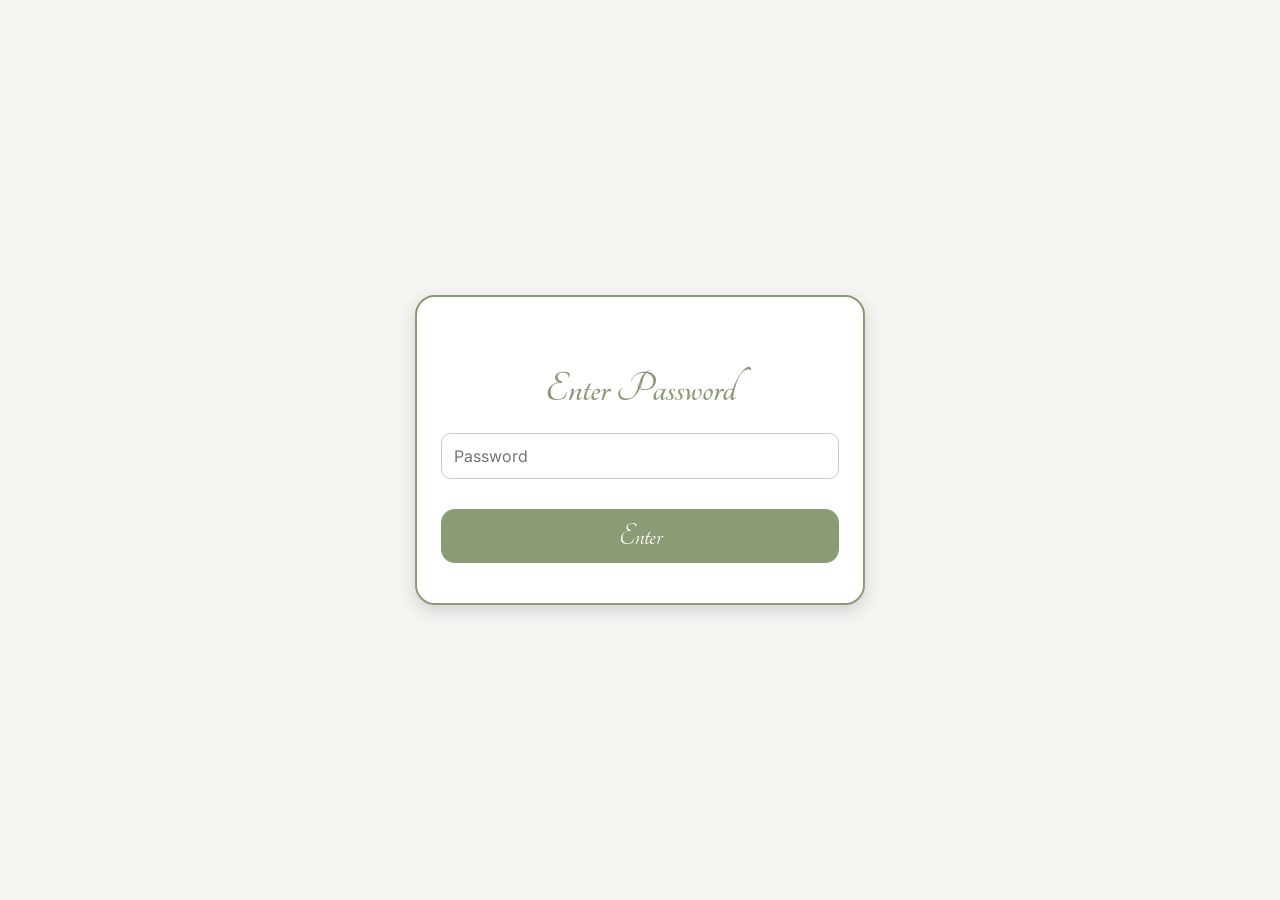
<file: index.html>
<!DOCTYPE html>
<html lang="en">
<head>
<meta charset="UTF-8">
<meta name="viewport" content="width=device-width, initial-scale=1.0">
<title>John & Lisa</title>
<link rel="stylesheet" href="style.css">
    <link
      href="https://fonts.googleapis.com/css2?family=Nunito:ital,wght@0,200..1000;1,200..1000&family=Sour+Gummy:ital,wght@0,100..900;1,100..900&family=Tangerine:wght@400;700&display=swap"
      rel="stylesheet"
    />
    <link rel="preconnect" href="https://fonts.googleapis.com" />
    <link rel="preconnect" href="https://fonts.gstatic.com" crossorigin />
    <link
      href="https://fonts.googleapis.com/css2?family=Inter:ital,opsz,wght@0,14..32,100..900;1,14..32,100..900&display=swap"
      rel="stylesheet"
    />
</head>
<body>
    <div class="login-container">
        <h1>Enter Password</h1>
        <form method="post">
            <input type="password" name="password" placeholder="Password" required>
            <a href="Wedding/" class="button">Enter</a>
        </form>
    </div>
</body>
</html>
</file>
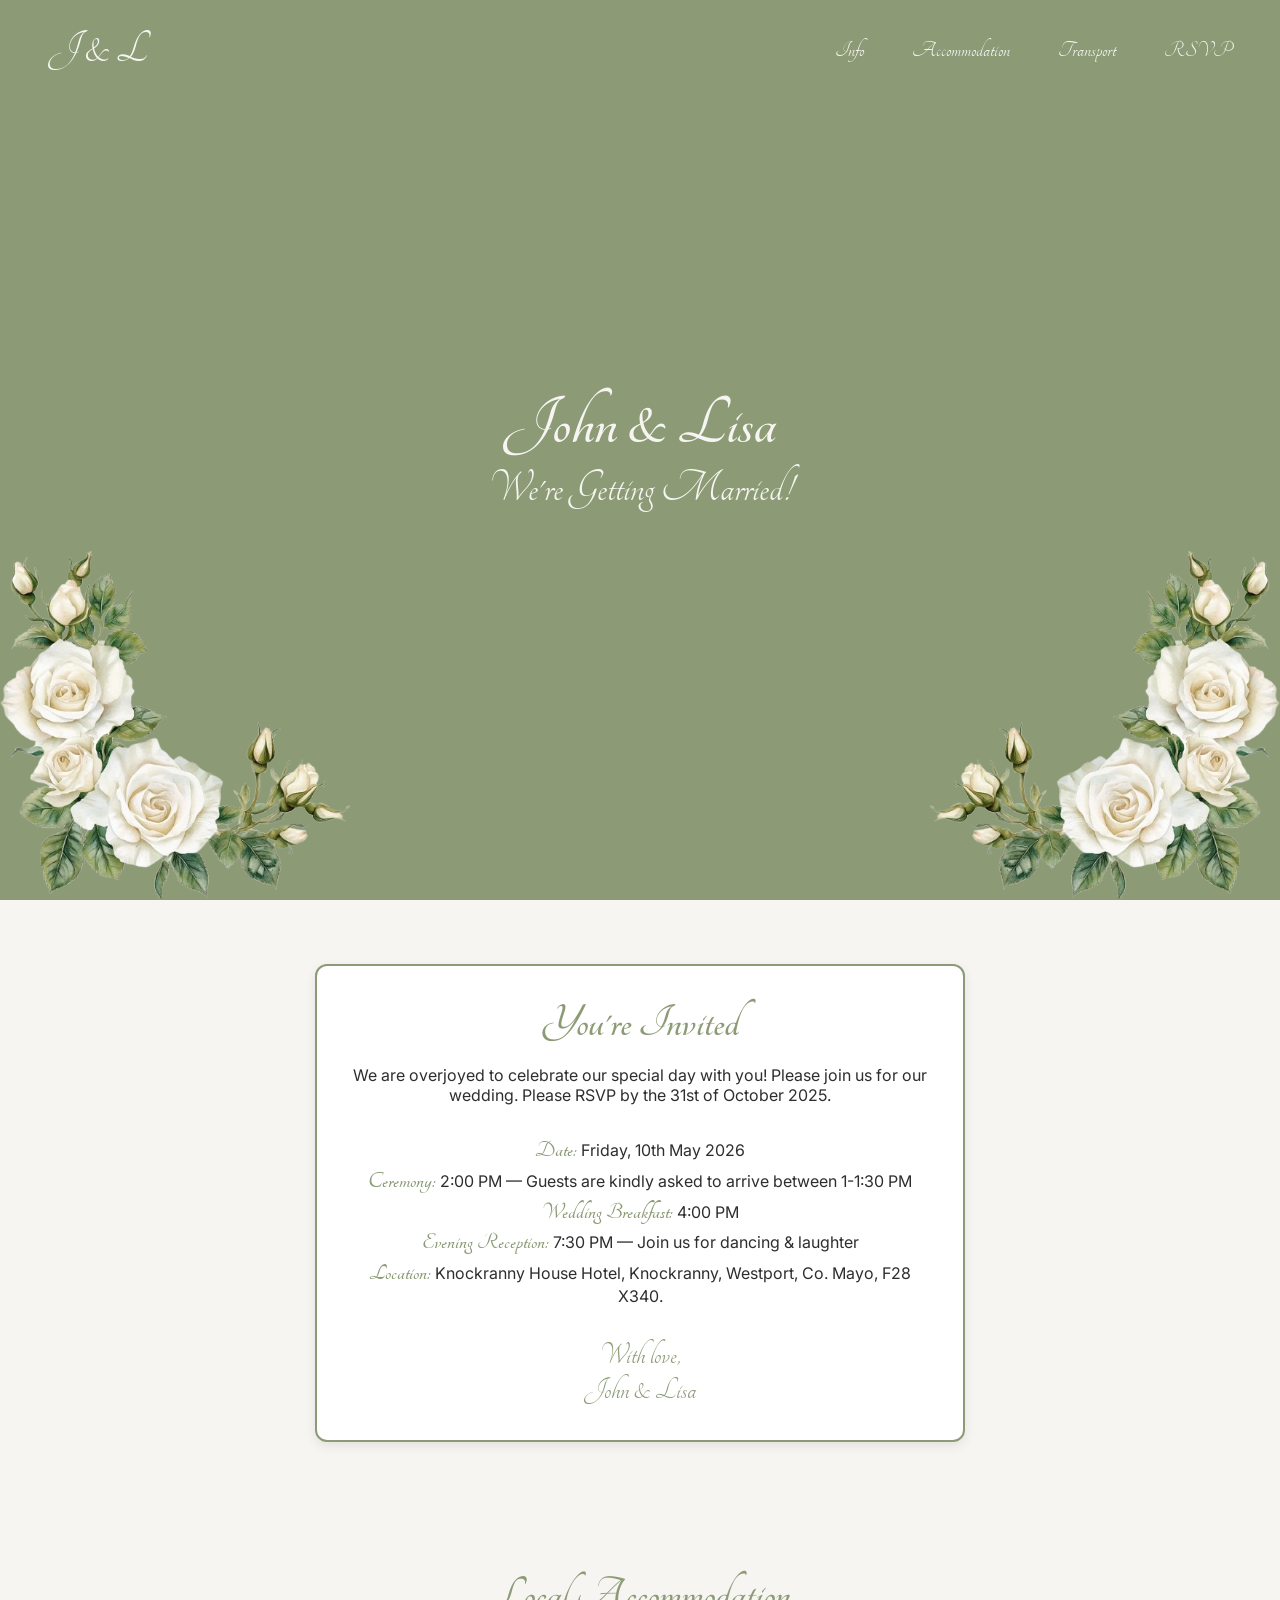
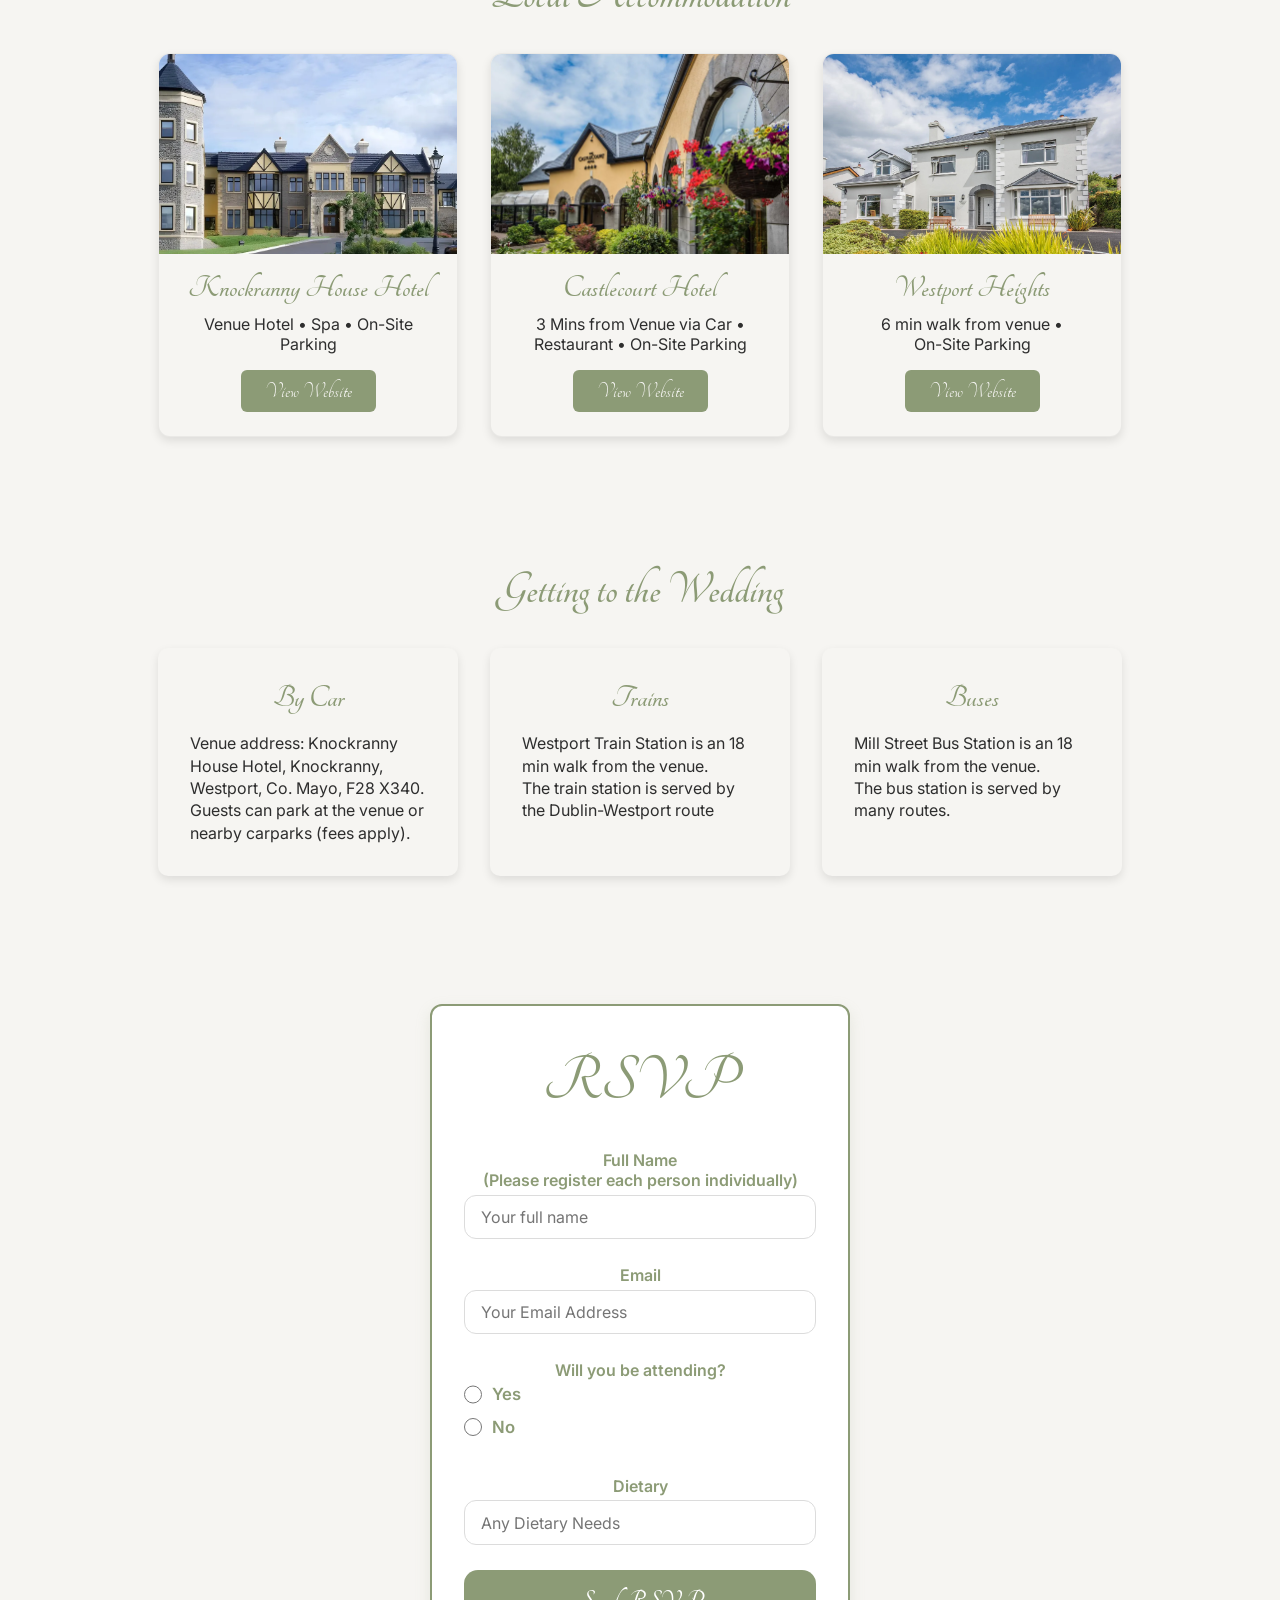
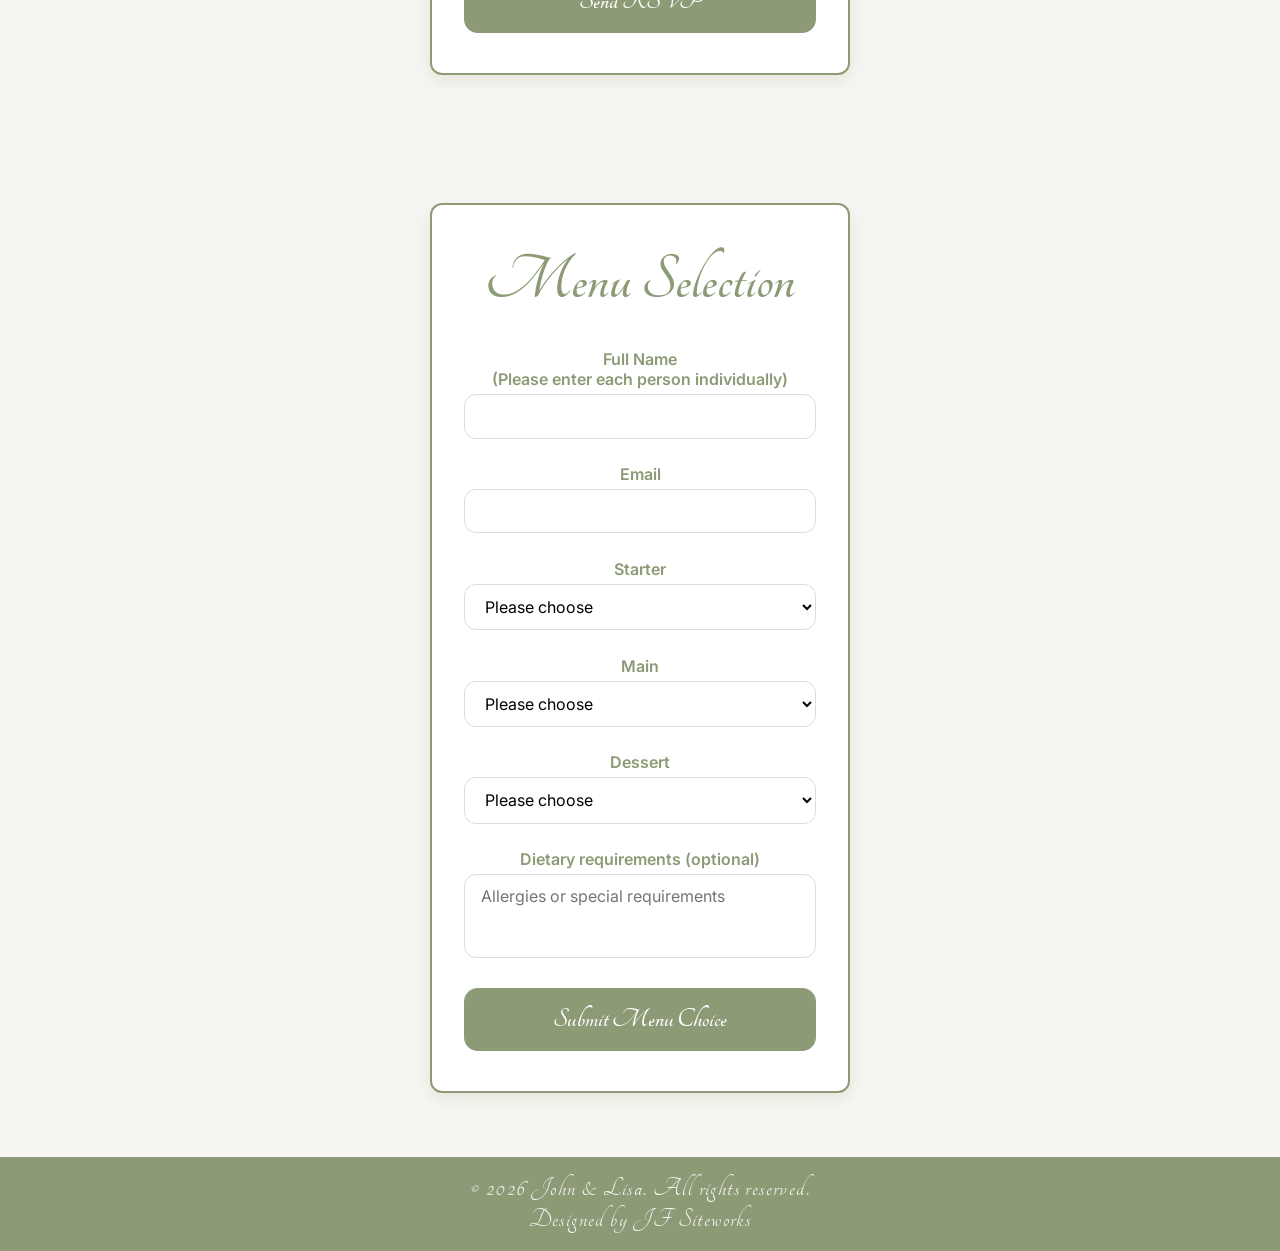
<file: Wedding/index.html>
<!doctype html>
<html lang="en">
  <head>
    <meta charset="UTF-8" />
    <meta name="viewport" content="width=device-width, initial-scale=1.0" />
    <link rel="stylesheet" href="../CSS/body.css" />
    <link rel="stylesheet" href="../CSS/navbar.css" />
    <link rel="stylesheet" href="../CSS/rsvp.css" />
    <link rel="stylesheet" href="../CSS/hero.css" />
    <link rel="stylesheet" href="../CSS/info.css" />
    <link rel="stylesheet" href="../CSS/transport.css" />
    <link rel="stylesheet" href="../CSS/accommodation.css" />
    <link rel="stylesheet" href="../CSS/rsvp-button.css" />
    <link rel="stylesheet" href="../CSS/food.css" />
    <link rel="preconnect" href="https://fonts.googleapis.com" />
    <link rel="preconnect" href="https://fonts.gstatic.com" crossorigin />
    <link
      href="https://fonts.googleapis.com/css2?family=Nunito:ital,wght@0,200..1000;1,200..1000&family=Sour+Gummy:ital,wght@0,100..900;1,100..900&family=Tangerine:wght@400;700&display=swap"
      rel="stylesheet"
    />
    <link rel="preconnect" href="https://fonts.googleapis.com" />
    <link rel="preconnect" href="https://fonts.gstatic.com" crossorigin />
    <link
      href="https://fonts.googleapis.com/css2?family=Inter:ital,opsz,wght@0,14..32,100..900;1,14..32,100..900&display=swap"
      rel="stylesheet"
    />
    <title>John & Lisa</title>
  </head>
  <body>
    <nav class="navbar">
      <div class="hamburger"><span></span></div>
      <div class="nav-left">
        <a href="#top" class="logo">J & L</a>
      </div>
      <div class="nav-right">
        <a href="#info" class="">Info</a>
        <a href="#accommodation" class="">Accommodation</a>
        <a href="#transport" class="">Transport</a>
        <a href="#rsvp" class="">RSVP</a>
      </div>
    </nav>

    <section id="hero">
      <h1>John & Lisa</h1>
      <h2>We're Getting Married!</h2>
      <img src="../images/rose.png" class="flipped" alt="rose-border-image" />
      <img src="../images/rose.png" class="rose" alt="rose-border-image" />
    </section>

    <a href="#rsvp" class="button"
      ><span>↓</span>
      <div class="button-text">
        <p>Scroll to RSVP</p>
      </div></a
    >

    <section id="info" class="letter-section">
      <div class="letter-card">
        <h2 class="letter-title">You're Invited</h2>
        <p class="letter-text">
          We are overjoyed to celebrate our special day with you! Please join us
          for our wedding. Please RSVP by the 31st of October 2025.
        </p>
        <div class="letter-details">
          <p><strong>Date:</strong> Friday, 10th May 2026</p>
          <p>
            <strong>Ceremony:</strong> 2:00 PM — Guests are kindly asked to
            arrive between <span class="samsung"><br /></span>1-1:30 PM
          </p>
          <p><strong>Wedding Breakfast:</strong> 4:00 PM</p>
          <p>
            <strong>Evening Reception:</strong> 7:30 PM — Join us for dancing &
            laughter
          </p>
          <p>
            <strong>Location:</strong> Knockranny House Hotel, Knockranny,
            Westport, Co. Mayo, F28 X340.
          </p>
        </div>
        <p class="letter-closing">
          With love, <br />
          John & Lisa
        </p>
      </div>
    </section>

    <section id="accommodation">
      <h2 class="section-title">Local Accommodation</h2>
      <div class="accommodation">
        <div class="hotel-card">
          <img src="../images/knockranny.webp" alt="Knockranny House Hotel" />
          <h3>Knockranny House Hotel</h3>
          <p>Venue Hotel • Spa • On-Site Parking</p>
          <a href="https://www.knockrannyhousehotel.ie/" target="_blank"
            >View Website</a
          >
        </div>

        <div class="hotel-card">
          <img src="../images/castlecourt.webp" alt="The Castlecourt Hotel" />
          <h3>Castlecourt Hotel</h3>
          <p>3 Mins from Venue via Car • Restaurant • On-Site Parking</p>
          <a href="https://www.castlecourthotel.ie/" target="_blank"
            >View Website</a
          >
        </div>

        <div class="hotel-card">
          <img src="../images/wesport-heights.webp" alt="Westport Heights" />
          <h3>Westport Heights</h3>
          <p>
            6 min walk from venue • <br />
            On-Site Parking
          </p>
          <a href="https://www.westportheights.ie/" target="_blank"
            >View Website</a
          >
        </div>
      </div>
    </section>

    <section id="transport">
      <h2>Getting to the Wedding</h2>
      <div class="transport-cards">
        <div class="transport-card">
          <h3>By Car</h3>
          <p>
            Venue address: Knockranny House Hotel, Knockranny, Westport, Co.
            Mayo, F28 X340.
          </p>
          <p>Guests can park at the venue or nearby carparks (fees apply).</p>
        </div>
        <div class="transport-card">
          <h3>Trains</h3>
          <p>Westport Train Station is an 18 min walk from the venue.</p>
          <p>The train station is served by the Dublin-Westport route</p>
        </div>
        <div class="transport-card">
          <h3>Buses</h3>
          <p>Mill Street Bus Station is an 18 min walk from the venue.</p>
          <p>The bus station is served by many routes.</p>
        </div>
      </div>
    </section>

    <section id="rsvp">
      <h2 class="form-heading">RSVP</h2>
      <form
        id="rsvp-form"
        action="https://script.google.com/macros/s/AKfycbzaANkh8khyn6YY9bx-2-LOBPWx7hhbA_upTs-eew9qdGeek4VzgQs7wEp5HRJaWGLj/exec"
        method="POST"
      >
        <label for="name"
          >Full Name <br />
          (Please register each person individually)</label
        >
        <input
          type="text"
          id="name"
          name="name"
          placeholder="Your full name"
          required
        />

        <label for="email">Email</label>
        <input
          type="email"
          id="email"
          name="email"
          placeholder="Your Email Address"
          required
        />

        <fieldset>
          <legend>Will you be attending?</legend>
          <label>
            <input type="radio" name="rsvpStatus" value="Yes" required />
            Yes
          </label>
          <label>
            <input type="radio" name="rsvpStatus" value="No" required />
            No
          </label>
        </fieldset>

        <label for="dietary">Dietary</label>
        <input
          type="text"
          id="dietary"
          name="dietary"
          placeholder="Any Dietary Needs"
        />

        <button type="submit" id="rsvp-button">Send RSVP</button>
      </form>
    </section>

    <section id="food" class="form-card">
      <h2 class="form-heading">Menu Selection</h2>

      <form
        id="food-form"
        action="https://script.google.com/macros/s/AKfycbx802bs9StZQHOOL8KjjkRaGFdbsJm8ekdlPbNiSB4yCV4rLG1AQqMOO-D_I4FQMY_m/exec"
        method="POST"
      >
        <label for="food-name"
          >Full Name
          <br />
          (Please enter each person individually)
        </label>
        <input type="text" id="food-name" name="name" required />

        <label for="food-email">Email</label>
        <input type="email" id="food-email" name="email" required />

        <label for="starter">Starter</label>
        <select id="starter" name="starter" required>
          <option value="" disabled selected>Please choose</option>
          <option value="Prawn cocktail">
            Prawn cocktail, bloody mary sauce, rosemary bread
          </option>
          <option value="BBQ chicken wings">
            BBQ chicken wings, Frank’s hot sauce (GF, DF)
          </option>
          <option value="Mushroom spring rolls">
            Mini mushroom spring rolls, pink ginger, pickled cucumber (V)
          </option>
        </select>

        <label for="main">Main</label>
        <select id="main" name="main" required>
          <option value="" disabled selected>Please choose</option>
          <option value="Chicken breast">
            Chicken breast, mash potato, roasted vegetables, creamy sauce (GF)
          </option>
          <option value="Roast sirloin beef">
            Roast sirloin beef, new potatoes, vegetables, Yorkshire pudding, red
            wine jus
          </option>
          <option value="Halloumi tikka">
            Halloumi tikka, rice, veggie chips & coconut chips (VG)
          </option>
        </select>

        <label for="dessert">Dessert</label>
        <select id="dessert" name="dessert" required>
          <option value="" disabled selected>Please choose</option>
          <option value="Chocolate brownie">
            Double chocolate brownie with ice cream (V, VG, GF)
          </option>
          <option value="Raspberry frangipane tart">
            Raspberry frangipane tart (V, VG, DF)
          </option>
          <option value="Sticky toffee pudding">
            Sticky toffee pudding, cinnamon toffee sauce, maple pecans (GF)
          </option>
        </select>

        <label for="dietary">Dietary requirements (optional)</label>
        <textarea
          id="dietary"
          name="dietary"
          rows="3"
          placeholder="Allergies or special requirements"
        ></textarea>

        <button type="submit" id="food-button">Submit Menu Choice</button>
      </form>
    </section>

    <footer>
      <p>© 2026 John & Lisa. All rights reserved.</p>
      <p>Designed by JF Siteworks</p>
    </footer>

    <script src="../script.js"></script>
  </body>
</html>
</file>
<file: style.css>
:root {
  --sage: #5f6c4a;
  --sage-dark: #8c9b76;
  --ivory: #f6f5f2;
  --off-white: #fffdf7;
  --text: #2e2e2e;
  --border: #dcdcdc;
  --highlight: #d8a7b1;
}

* {
  box-sizing: border-box;
}

html,
body {
  height: 100%;
  margin: 0;
  padding: 0;
}

body {
  display: flex;
  justify-content: center; /* horizontal centering */
  align-items: center; /* vertical centering */
  min-height: 100vh;
  background: var(--ivory);
}

.login-container {
  width: 87%; 
  max-width: 450px; 
  padding: 2.5rem 1.5rem;
  border-radius: 20px;
  box-shadow: 0 6px 18px rgba(0, 0, 0, 0.15);
  text-align: center;
  border: 2px solid var(--sage-dark);
  box-sizing: border-box; 
  margin: 0 auto; 
  background-color: #fff;
}

h1 {
  font-size: 2.75rem;
  color: var(--sage-dark);
  margin-bottom: 20px;
  font-family: "Tangerine", cursive;
}

p {
  font-size: 1rem;
  margin-bottom: 20px;
  color: var(--text);
}

input {
  padding: 12px;
  font-size: 16px;
  width: 100%;
  margin-bottom: 15px;
  border: 1px solid #ccc;
  border-radius: 10px;
  font-family: "Inter", sans-serif;
}

.button {
  display: block;
  width: 100%;
  padding: 0.6rem 0;
  background: var(--sage-dark);
  color: white;
  border: none;
  border-radius: 14px;
  cursor: pointer;
  transition: background 0.3s ease, transform 0.3s ease;
  margin-top: 15px;
  font-size: 2rem;
  font-family: "Tangerine", cursive;
  text-decoration: none;
}

.button:hover {
  background: var(--sage);
  transform: scale(1.03);
}

.error {
  color: #b20000;
  margin-top: 15px;
  font-family: "Inter", sans-serif;
}

input[type="password"]:focus {
  outline: none;
  border-color: var(--sage-dark);
}

@media (max-width: 768px) {
  .login-container {
    width: 87%;
    padding: 2rem 1rem;
  }

  button:hover {
    transform: scale(1);
    background-color: var(--sage-dark);
  }
}
</file>
<file: CSS/body.css>
:root {
  --sage: #5F6C4A;
  --sage-dark: #8c9b76;
  --ivory: #f6f5f2;
  --off-white: #fffdf7;
  --text: #2e2e2e;
  --border: #dcdcdc;
  --highlight: #d8a7b1;
}

* {
  margin: 0;
  padding: 0;
  box-sizing: border-box;
  scroll-behavior: smooth;
}

html,
body {
  background-color: var(--ivory);
  min-height: 100vh;
  margin: 0;
  display: flex;
  flex-direction: column;
  font-size: 16px;
  text-align: center;
  overflow-x:hidden;
  overflow-y: visible;
}

main {
  flex: 1;
}

footer {
  background: var(--sage-dark);
  color: var(--ivory);
  text-align: center;
  padding: 1rem 0;
  font-family: "Tangerine", cursive;
  font-size: 1.75rem;
  letter-spacing: 0.05em;
}

footer a {
  color: var(--ivory);
  text-decoration: underline;
}

.samsung {
  display: none;
}

@media (max-width: 385px) {
  .samsung {
    display: inline;
  }
}
</file>
<file: CSS/navbar.css>
.navbar {
  display: flex;
  justify-content: space-between;
  align-items: center;
  padding: 1.5rem 3rem;
  width: 100%;
  position: fixed;
  top: 0;
  z-index: 10;
  background: var(--sage-dark);
  color: var(--ivory);
  transition: background-color 0.3s ease, color 0.3s ease;
}

.navbar.scrolled {
  color: var(--sage-dark);
  background-color: var(--ivory);
}

.nav-left .logo {
  font-family: "Tangerine", cursive;
  font-size: 3rem;
  text-decoration: none;
  color: inherit;
  transition: color 0.3s ease;
}

.nav-right {
  display: flex;
  gap: 1rem;
  align-items: center;
}

.nav-right a {
  font-family: "Tangerine", cursive;
  font-size: 1.5rem;
  color: inherit;
  text-decoration: none;
  position: relative;
  margin-left: 2rem;
  transition: transform 0.3s ease, color 0.3s ease;
}

.nav-right a::after {
  content: "";
  position: absolute;
  width: 0%;
  height: 2px;
  background-color: currentColor;
  bottom: -4px;
  left: 0;
  transition: width 0.3s ease;
}

.nav-right a:hover {
  transform: scale(1.5);
}

.nav-right a:hover::after {
  width: 100%;
}

.hamburger {
  display: none;
  cursor: pointer;
  position: absolute;
  width: 32px;
  height: 24px;
  z-index: 100000;
  transform: translateY(-3.6px);
}

.hamburger span {
  display: block;
  position: absolute;
  top: 50%;
  left: 0;
  width: 100%;
  height: 3px;
  background: var(--ivory);
  transform: translateY(-50%);
  transition: all 0.3s ease;
}

.hamburger::before,
.hamburger::after {
  content: "";
  display: block;
  position: absolute;
  left: 0;
  width: 100%;
  height: 3px;
  background: var(--ivory);
  transition: all 0.3s ease;
}
.hamburger::before {
  top: 0;
}
.hamburger::after {
  bottom: 0;
}

.hamburger span.scrolled {
  background: var(--sage-dark);
}

.hamburger.scrolled::before,
.hamburger.scrolled::after {
  background: var(--sage-dark);
}

@media (max-width: 768px) {
  .navbar {
    justify-content: center;
    gap: 0;
    width: 100vw;
    align-items: center;
  }

  .nav-right {
    display: none;
    gap: 0;
  }

  .nav-left {
    gap: 0;
    margin: 0;
    display: flex;
    align-items: center;
  }

  .logo {
    font-size: 2.2rem;
    display: flex;
    align-items: center;
    left: 0;
  }

  .hamburger {
    display: block;
    position: fixed;
    top: calc(env(safe-area-inset-top, 0) + 0);
    left: 25px;
    width: 32px;
    height: 24px;
    z-index: 100000;
  }

  @supports (padding: max(env(safe-area-inset-top), 0px)) {
    
  }

  .nav-right {
    display: flex;
    flex-direction: column;
    align-items: center;
    position: absolute;
    top: 100%;
    left: 0;
    width: 100vw;
    background: var(--sage-dark);
    overflow: hidden;
    max-height: 0;
    transition: max-height 0.6s ease, padding 0.6s ease,
      background-color 0.3s ease, color 0.3s ease, box-shadow 0.3s ease;
    padding: 0;
    z-index: 9999;
    box-shadow: 0 4px 6px rgba(0, 0, 0, 0.1);
    color: var(--ivory);
  }

  .nav-right.mobile-nav-active {
    max-height: 500px;
    padding: 0rem 0 1rem 0;
  }

  .nav-right.scrolled {
    color: var(--sage-dark);
    background-color: var(--ivory);
  }

  .nav-right a {
    margin: 1rem 0;
    font-size: 2rem;
    color: var(--ivory);
  }

  .nav-right a:hover {
    transform: none;
  }

  .nav-right a::after {
    display: none;
  }

  .nav-right.scrolled a {
    color: var(--sage-dark);
  }

  .hamburger.open span {
    background: transparent;
  }
  .hamburger.open::before {
    transform: translateY(10px) rotate(45deg);
  }
  .hamburger.open::after {
    transform: translateY(-10px) rotate(-45deg);
  }
}
</file>
<file: CSS/rsvp.css>
#rsvp {
  max-width: 420px;
  width: 100%;
  background: white;
  padding: 2.5rem 2rem;
  border-radius: 12px;
  box-shadow: 0 6px 15px rgba(163, 177, 138, 0.2);
  margin-left: auto;
  margin-right: auto;
  margin-top: 4rem;
  margin-bottom: 4rem;
  border: 2px solid var(--sage-dark);
}

.form-heading {
  font-family: "Tangerine", cursive;
  font-size: 4.2rem;
  color: var(--sage-dark);
  text-align: center;
  margin-bottom: 2rem;
}

form label,
form legend {
  display: block;
  font-weight: 600;
  color: var(--sage-dark);
  margin-bottom: 0.3rem;
  font-family: "Inter", sans-serif;
}

input[type="text"],
input[type="email"],
input[type="number"],
select,
textarea {
  width: 100%;
  padding: 0.7rem 1rem;
  margin-bottom: 1.6rem;
  border: 1.5px solid var(--border);
  border-radius: 12px;
  font-size: 1rem;
  font-family: "Inter", sans-serif;
  transition: border-color 0.3s ease;
}

input[type="text"]:focus,
input[type="email"]:focus,
input[type="number"]:focus,
select:focus,
textarea:focus {
  outline: none;
  border-color: var(--sage-dark);
}

fieldset {
  border: none;
  padding: 0;
  margin-bottom: 1.6rem;
}

fieldset label {
  display: flex;
  align-items: center;
  gap: 0.6rem;
  margin-bottom: 0.8rem;
  cursor: pointer;
  font-weight: 600;
  font-size: 1.05rem;
}

input[type="radio"] {
  width: 1.15rem;
  height: 1.15rem;
  accent-color: var(--sage-dark);
  cursor: pointer;
}

button[type="submit"] {
  width: 100%;
  background-color: var(--sage-dark);
  border: none;
  border-radius: 14px;
  color: white;
  font-weight: 700;
  font-size: 1.75rem;
  padding: 1rem 0;
  cursor: pointer;
  transition: background-color 0.3s ease, transform 0.3s ease;
  font-family: "Tangerine", cursive;
}

button[type="submit"]:hover {
  background-color: #5F6C4A; 
  transform: scale(1.1)
}

@media (max-width: 768px) {
  #rsvp {
    width: 95vw;
  }

  button[type="submit"]:hover {
    background-color: var(--sage-dark);
    transform: none;
  }
}
</file>
<file: CSS/hero.css>
#hero {
  display: flex;
  flex-direction: column;
  height: 100vh;
  background-color: var(--sage-dark);
  z-index: 0;
  color: var(--ivory);
  align-items: center;
  justify-content: center;
  overflow-x: hidden;
}

#hero h1 {
  font-family: "Tangerine", cursive;
  font-size: 4.5rem;
}

#hero h2 {
  font-family: "Tangerine", cursive;
  font-size: 3rem;
  font-weight: 200;
}


#hero img {
  height: auto;
  max-width: 100%;
  position: absolute;
  display: block;
}

.flipped {
  width: 350px;
  height: auto;
  transform: scaleX(-1);
  bottom: 0;
  left: 0;
}

.rose {
  width: 350px;
  height: auto;
  bottom: 0;
  right: 0;
}

@media (max-width: 768px) {
  #hero {
    height: 100vh;
    height: 100svh;
  }

  #hero h1 {
    font-size: 3.6rem;
  }

  #hero h2 {
    font-size: 2.4rem;
  }

  .flipped {
    width: 150px;
  }

  .rose {
    width: 150px;
  }
}
</file>
<file: CSS/info.css>
.letter-section {
  display: flex;
  justify-content: center;
  padding: 4rem 1rem;
  background: var(--ivory);
}

.letter-card {
  background: white;
  border: 2px solid var(--sage-dark);
  border-radius: 12px;
  padding: 2rem;
  max-width: 650px;
  text-align: center;
  box-shadow: 0 4px 12px rgba(0, 0, 0, 0.08);
}

.letter-title {
  font-family: "Tangerine", cursive;
  font-size: 3rem;
  color: var(--sage-dark);
  margin-bottom: 1rem;
}

.letter-text {
  font-size: 1rem;
  color: var(--text);
  margin-bottom: 2rem;
  font-family: "Inter", sans-serif;
}

.letter-details p {
  font-size: 1rem;
  margin: 0.3rem 0;
  color: var(--text);
  font-family: "Inter", sans-serif;
}

.letter-details strong {
  color: var(--sage-dark);
  font-family: "Tangerine", cursive;
  font-size: 1.5rem;
}

.letter-closing {
  font-family: "Tangerine", cursive;
  font-size: 2rem;
  margin-top: 2rem;
  color: var(--sage-dark);
}
</file>
<file: CSS/transport.css>
#transport {
  padding: 4rem 2rem;
  text-align: center;
  background: var(--ivory);
}

#transport h2 {
  font-family: "Tangerine", cursive;
  font-size: 3rem;
  margin-bottom: 2rem;
  color: var(--sage-dark);
}

.transport-cards {
  display: flex;
  gap: 2rem;
  justify-content: center;
  flex-wrap: wrap;
}

.transport-card {
  background: var(--ivory);
  border-radius: 10px;
  box-shadow: 0 4px 10px rgba(0, 0, 0, 0.1);
  padding: 2rem;
  width: 300px;
  text-align: left;
  transition: transform 0.3s ease;
}

.transport-card h3 {
  font-family: "Tangerine", cursive;
  font-size: 2rem;
  margin-bottom: 1rem;
  color: var(--sage-dark);
  text-align: center;
}

.transport-card p {
  font-family: "Inter", sans-serif;
  font-size: 1rem;
  line-height: 1.4;
  color: var(--text);
}

@media (max-width: 768px) {
  .transport-cards {
    flex-direction: column;
    align-items: center;
  }

  .transport-card {
    width: 85%;
    margin-bottom: 1.5rem;
  }
}
</file>
<file: CSS/accommodation.css>
#accommodation {
  padding: 4rem 2rem;
  background: var(--ivory);
  text-align: center;
}

.section-title {
  font-family: "Tangerine", cursive;
  font-size: 3rem;
  margin-bottom: 2rem;
  color: var(--sage-dark);
}

.accommodation {
  display: flex;
  gap: 2rem;
  flex-wrap: wrap;
  justify-content: center;
}

.hotel-card {
  background: var(--ivory);
  border-radius: 12px;
  box-shadow: 0 4px 10px rgba(0, 0, 0, 0.1);
  overflow: hidden;
  max-width: 300px;
  flex: 1 1 calc(33.333% - 2rem);
  display: flex;
  flex-direction: column;
  text-align: center;
  border: 1px solid rgba(0, 0, 0, 0.05);
}

.hotel-card img {
  width: 100%;
  height: 200px;
  object-fit: cover;
}

.hotel-card h3 {
  font-family: "Tangerine", cursive;
  font-size: 2rem;
  margin: 1rem 0 0.5rem;
  color: var(--sage-dark);
}

.hotel-card p {
  font-size: 1rem;
  padding: 0 1rem;
  flex-grow: 1;
  font-family: "Inter", sans-serif;
  color: var(--text);
}

.hotel-card a {
  margin: 1rem auto 1.5rem;
  padding: 0.5rem 1.5rem;
  background: var(--sage-dark);
  color: var(--ivory);
  border-radius: 6px;
  text-decoration: none;
  transition: transform 0.3s ease, background-color 0.3s ease;
  font-family: "Tangerine", sans-serif;
  font-size: 1.5rem;
}

.hotel-card a:hover {
  transform: scale(1.25);
  background-color: #5F6C4A;
}

@media (max-width: 768px) {
  .hotel-card {
    flex: 1 1 100%;
    max-width: 85%;
  }

  .hotel-card a:hover {
    transform: none;
    background-color: var(--sage-dark);
  }
}
</file>
<file: CSS/rsvp-button.css>
.button {
  width: 160px;
  height: 38.4px;
  position: fixed;
  display: flex;
  text-decoration: none;
  background-color: var(--ivory);
  color: var(--ivory);
  border-radius: 999px;
  border: 3px solid var(--ivory);
  top: 88%;
  left: 86%;
  z-index: 999;
  transition: background-color 0.3s ease, color 0.3s ease, border 0.3s ease,
    transform 0.3s ease;
}

.button span {
  position: absolute;
  top: 16px;
  transform: translate(-50%, -50%);
  color: var(--sage-dark);
  font-size: 1.2rem;
  font-family: "Tangerine", cursive;
  left: 20px;
  transition: color 0.3s ease;
}

.button-text {
  width: 120px;
  height: 100%;
  position: relative;
  display: flex;
  justify-content: center;
  background-color: var(--sage-dark);
  z-index: 1000;
  border-radius: 9999px;
  left: 35.6px;
  align-items: center;
  color: var(--ivory);
  font-family: "Tangerine", cursive;
  font-size: 1.2rem;
  border: 3px solid var(--sage-dark);
  transition: background-color 0.3s ease, color 0.3s ease, border 0.3s ease,
    transform 0.3s ease;
  .button:hover {
    transform: scale(1.05);
  }
}

.button:hover {
  transform: scale(1.2);
}

.button:hover .button-text {
  background-color: var(--sage);
  color: var(--ivory);
  border: 3px solid var(--sage);
  transition: background-color 0.3s ease, color 0.3s ease, border 0.3s ease;
}

.button.scrolled {
  background-color: var(--sage-dark);
  border-color: var(--sage-dark);
  transition: color 0.3s ease, background-color 0.3s ease, border 0.3s ease,
    transform 0.3s ease;
}

.button-text.scrolled {
  background-color: var(--ivory);
  color: var(--sage-dark);
  border-color: var(--ivory);
  transition: color 0.3s ease, background-color 0.3s ease, border 0.3s ease,
    transform 0.3s ease;
}

.button span.scrolled {
  color: var(--ivory);
  transition: color 0.3s ease, background-color 0.3s ease, border 0.3s ease,
    transform 0.3s ease;
}

.button:hover.scrolled {
  background-color: var(--sage);
  color: var(--ivory);
  border-color: var(--sage);
  transition: background-color 0.3s ease, color 0.3s ease, border 0.3s ease, transform 0.3s ease;
}

.button:hover.scrolled .button-text {
  background-color: var(--ivory);
  color: var(--sage-dark);
  border: 3px solid var(--ivory);
}

.button:hover span {
    color: var(--sage);
}

.button:hover.scrolled span {
    color: var(--ivory);
}

.button:hover.scrolled p {
    color: var(--sage-dark);
}

.button {
  display: none;
}
</file>
<file: CSS/food.css>
/* reuse RSVP card styling */
#food.form-card {
  max-width: 420px;
  width: 100%;
  background: white;
  padding: 2.5rem 2rem;
  border-radius: 12px;
  box-shadow: 0 6px 15px rgba(163, 177, 138, 0.2);
  margin: 4rem auto;
  border: 2px solid var(--sage-dark);
}

/* headings already match */
#food .form-heading {
  font-family: "Tangerine", cursive;
  font-size: 4.2rem;
  color: var(--sage-dark);
  text-align: center;
  margin-bottom: 2rem;
}

/* labels identical */
#food form label {
  display: block;
  font-weight: 600;
  color: var(--sage-dark);
  margin-bottom: 0.3rem;
  font-family: "Inter", sans-serif;
  text-align: center;
}

/* inputs + selects + textarea identical */
#food input,
#food select,
#food textarea {
  width: 100%;
  padding: 0.7rem 1rem;
  margin-bottom: 1.6rem;
  border: 1.5px solid var(--border);
  border-radius: 12px;
  font-size: 1rem;
  font-family: "Inter", sans-serif;
  transition: border-color 0.3s ease;
  max-width: 100%;
}

#food textarea {
  resize: none;
}

#food input:focus,
#food select:focus,
#food textarea:focus {
  outline: none;
  border-color: var(--sage-dark);
}

/* dropdown polish */
#food select {
  background-color: white;
  cursor: pointer;
}

/* submit button identical */
#food button[type="submit"] {
  width: 100%;
  background-color: var(--sage-dark);
  border: none;
  border-radius: 14px;
  color: white;
  font-weight: 700;
  font-size: 1.75rem;
  padding: 1rem 0;
  cursor: pointer;
  transition:
    background-color 0.3s ease,
    transform 0.3s ease;
  font-family: "Tangerine", cursive;
}

#food button[type="submit"]:hover {
  background-color: #5f6c4a;
  transform: scale(1.1);
}

/* mobile parity */
@media (max-width: 768px) {
  #food.form-card {
    width: 95vw;
  }

  #food button[type="submit"]:hover {
    background-color: var(--sage-dark);
    transform: none;
  }
}
</file>
